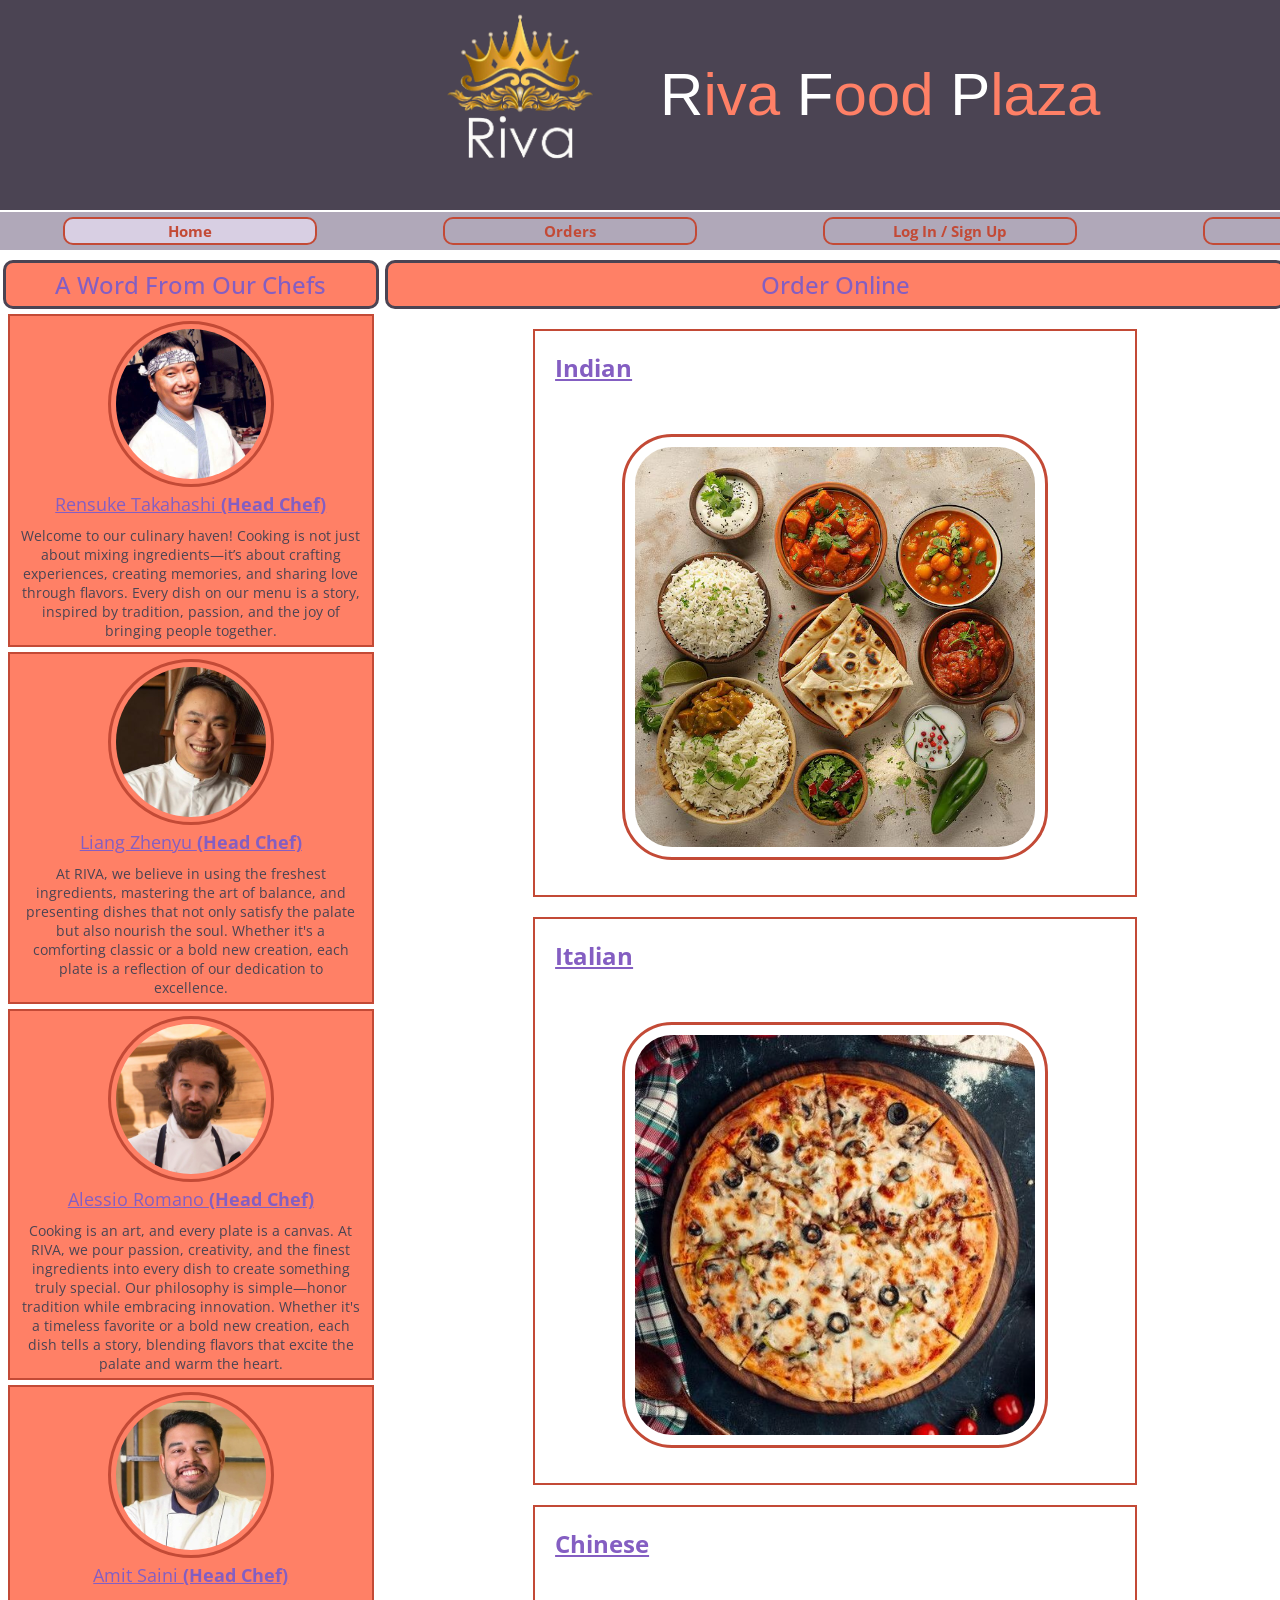
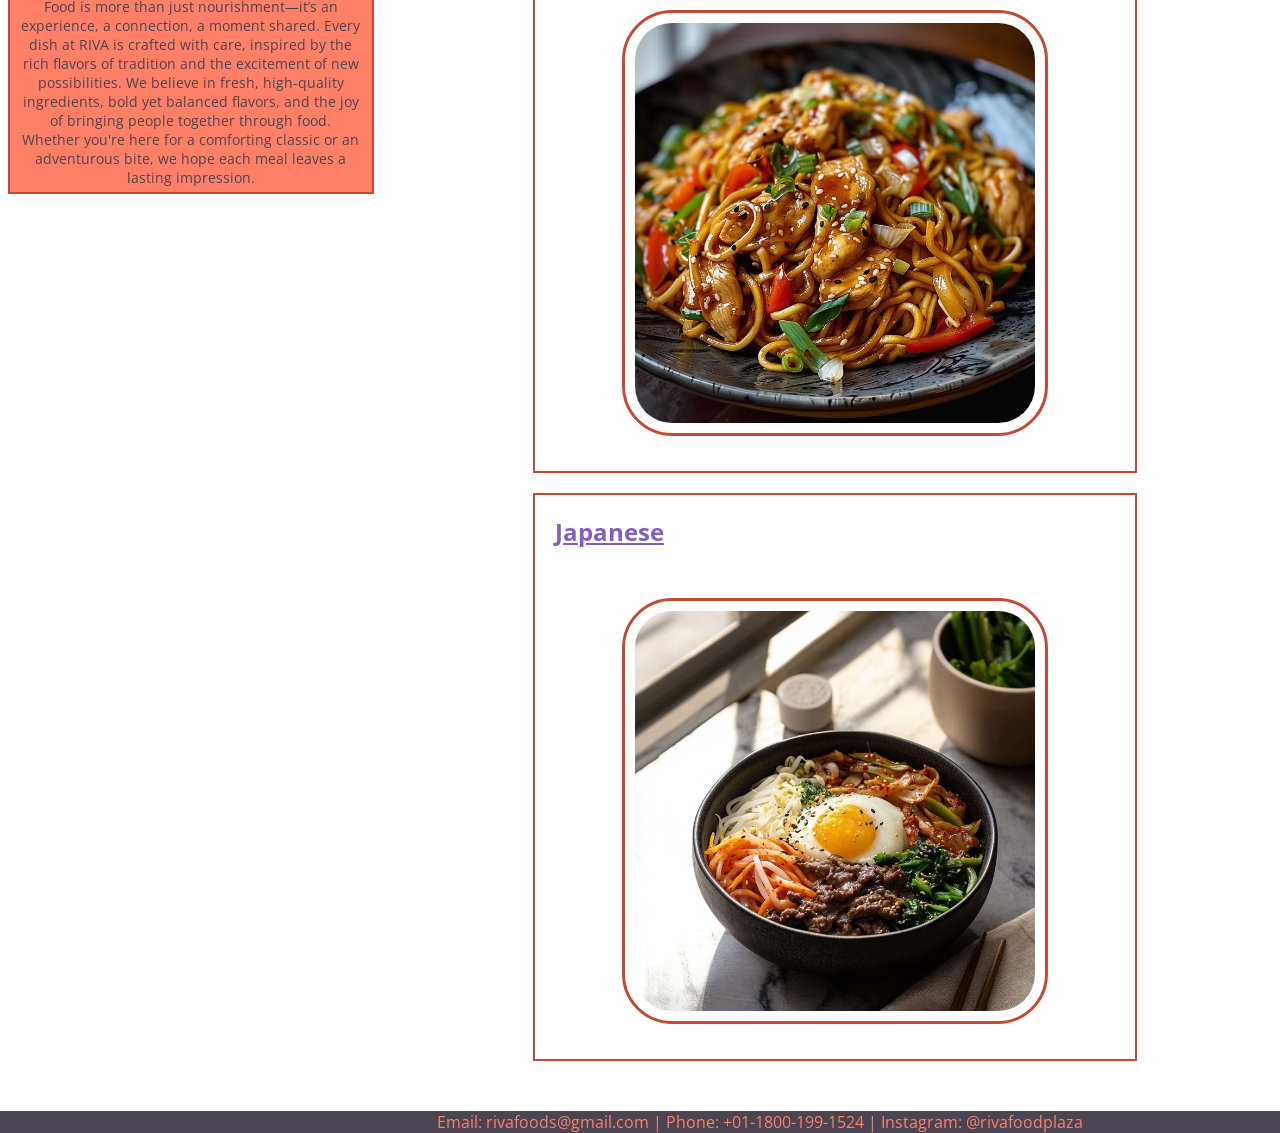
<file: index.html>
<!DOCTYPE html>
<html>
    <title>Welcome to RIVA</title>
    <meta charset="utf-8">
    <link href="indexstyle.css" rel="stylesheet">
    <link href="head-foot.css" rel="stylesheet">
    <link rel="preconnect" href="https://fonts.googleapis.com">
    <link rel="preconnect" href="https://fonts.gstatic.com" crossorigin>
    <link href="https://fonts.googleapis.com/css2?family=Big+Shoulders+Stencil:opsz,wght@10..72,100..900&family=Open+Sans:ital,wght@0,300..800;1,300..800&family=Winky+Sans:ital,wght@0,300..900;1,300..900&display=swap" rel="stylesheet">
    <body>
        <header>
            <img src="resources/logo.png" />
            <h1><span class="alpha">R</span>iva <span class="alpha">F</span>ood <span class="alpha">P</span>laza</h1>
        </header>
        <nav>
            <h5 id = "st">Home</h5>
            <a href="order.html"><h5 class = "nst">Orders</h5></a>
            <a href="login.html"><h5 class = "nst">Log In / Sign Up</h5></a>
            <a href="dinein.html"><h5 class = "nst">Dine In</h5></a>
        </nav>
        <main>
            <section id="Staff">
                <h3 class="sechd">A Word From Our Chefs</h3>
                <div>
                    <img src="resources/japanese.jpeg" />
                    <p class="name">Rensuke Takahashi <strong>(Head Chef)</strong></p>
                    <p class="word">Welcome to our culinary haven! Cooking is not just about mixing ingredients—it’s about crafting experiences, creating memories, and sharing love through flavors. Every dish on our menu is a story, inspired by tradition, passion, and the joy of bringing people together.</p>
                </div>
                <div>
                    <img src="resources/chinese.jpeg" />
                    <p class="name">Liang Zhenyu <strong>(Head Chef)</strong></p>
                    <p class="word">At RIVA, we believe in using the freshest ingredients, mastering the art of balance, and presenting dishes that not only satisfy the palate but also nourish the soul. Whether it's a comforting classic or a bold new creation, each plate is a reflection of our dedication to excellence.</p>
                </div>
                <div>
                    <img src="resources/italian.jpeg" />
                    <p class="name">Alessio Romano <strong>(Head Chef)</strong></p>
                    <p class="word">Cooking is an art, and every plate is a canvas. At RIVA, we pour passion, creativity, and the finest ingredients into every dish to create something truly special. Our philosophy is simple—honor tradition while embracing innovation. Whether it's a timeless favorite or a bold new creation, each dish tells a story, blending flavors that excite the palate and warm the heart.</p>
                </div>
                <div>
                    <img src="resources/indian.jpeg" />
                    <p class="name">Amit Saini <strong>(Head Chef)</strong></p>
                    <p class="word">Food is more than just nourishment—it’s an experience, a connection, a moment shared. Every dish at RIVA is crafted with care, inspired by the rich flavors of tradition and the excitement of new possibilities. We believe in fresh, high-quality ingredients, bold yet balanced flavors, and the joy of bringing people together through food. Whether you're here for a comforting classic or an adventurous bite, we hope each meal leaves a lasting impression.</p>
                </div>
            </section>
            <section id="main">
                <h3 class="sechd">Order Online</h3>
                <a href="ordering.html"><div>
                    <h2>Indian</h2>
                    <img src="resources/Indian Cuisine.jpeg" />
                </div></a>
                <a href="ordering.html"><div>
                    <h2>Italian</h2>
                    <img src="resources/italian Cuisine.jpeg" />
                </div></a>
                <a href="ordering.html"><div>
                    <h2>Chinese</h2>
                    <img src="resources/chinese Cuisine.jpeg" />
                </div></a>
                <a href="ordering.html"><div>
                    <h2>Japanese</h2>
                    <img src="resources/japanese cuisine.jpeg" />
                </div></a>
            </section>
            <section id="reviews">
                <h3 class="sechd">Reviews</h3>
                <div>
                    <h5>Aarav Mehta</h5><img src="resources/star.png" /><img src="resources/star.png" /><img src="resources/star.png" /><img src="resources/star.png" /><img id="nc" src="resources/star.png" />
                </div>
                <div>
                    <h5>Vivaan Sharma</h5><img src="resources/star.png" /><img src="resources/star.png" /><img src="resources/star.png" /><img src="resources/star.png" /><img src="resources/star.png" />
                </div>
                <div>
                    <h5>Anaya Desai</h5><img src="resources/star.png" /><img src="resources/star.png" /><img src="resources/star.png" /><img id="nc" src="resources/star.png" /><img id="nc" src="resources/star.png" />
                </div>
                <div>
                    <h5>Rudra Iyer</h5><img src="resources/star.png" /><img id="nc" src="resources/star.png" /><img id="nc" src="resources/star.png" /><img id="nc" src="resources/star.png" /><img id="nc" src="resources/star.png" />
                </div>
                <div>
                    <h5>Siya Nair</h5><img src="resources/star.png" /><img src="resources/star.png" /><img src="resources/star.png" /><img src="resources/star.png" /><img src="resources/star.png" />
                </div>
                <div>
                    <h5>Avni Khanna</h5><img src="resources/star.png" /><img src="resources/star.png" /><img id="nc" src="resources/star.png" /><img id="nc" src="resources/star.png" /><img id="nc" src="resources/star.png" />
                </div>
                <div>
                    <h5>Kian Verma</h5><img src="resources/star.png" /><img src="resources/star.png" /><img src="resources/star.png" /><img src="resources/star.png" /><img id="nc" src="resources/star.png" />
                </div>
                <div>
                    <h5>Arjun Malhotra</h5><img src="resources/star.png" /><img src="resources/star.png" /><img src="resources/star.png" /><img src="resources/star.png" /><img id="nc" src="resources/star.png" />
                </div>
                <div>
                    <h5>Devansh Kapoor</h5><img src="resources/star.png" /><img src="resources/star.png" /><img src="resources/star.png" /><img id="nc" src="resources/star.png" /><img id="nc" src="resources/star.png" />
                </div>
                <div>
                    <h5>Kiara Mukherjee</h5><img src="resources/star.png" /><img src="resources/star.png" /><img src="resources/star.png" /><img src="resources/star.png" /><img src="resources/star.png" />
                </div>
                <div>
                    <h5>Meher Sinha</h5><img src="resources/star.png" /><img src="resources/star.png" /><img src="resources/star.png" /><img src="resources/star.png" /><img id="nc" src="resources/star.png" />
                </div>
                <div>
                    <h5>Ishita Rao</h5><img src="resources/star.png" /><img src="resources/star.png" /><img src="resources/star.png" /><img src="resources/star.png" /><img src="resources/star.png" />
                </div>
                <div>
                    <h5>Shaurya Bansal</h5><img src="resources/star.png" /><img src="resources/star.png" /><img src="resources/star.png" /><img id="nc" src="resources/star.png" /><img id="nc" src="resources/star.png" />
                </div>
                <div>
                    <h5>Tara Agarwal</h5><img src="resources/star.png" /><img src="resources/star.png" /><img id="nc" src="resources/star.png" /><img id="nc" src="resources/star.png" /><img id="nc" src="resources/star.png" />
                </div>
                <div>
                    <h5>Yuvraj Thakur</h5><img src="resources/star.png" /><img src="resources/star.png" /><img src="resources/star.png" /><img src="resources/star.png" /><img id="nc" src="resources/star.png" />
                </div>
                <div>
                    <h5>Riya Saxena</h5><img src="resources/star.png" /><img src="resources/star.png" /><img src="resources/star.png" /><img src="resources/star.png" /><img id="nc" src="resources/star.png" />
                </div>
                <div>
                    <h5>Samarth Joshi</h5><img src="resources/star.png" /><img src="resources/star.png" /><img src="resources/star.png" /><img src="resources/star.png" /><img src="resources/star.png" />
                </div>
                <div>
                    <h5>Saanvi Kulkarni</h5><img src="resources/star.png" /><img src="resources/star.png" /><img src="resources/star.png" /><img src="resources/star.png" /><img id="nc" src="resources/star.png" />
                </div>
                <div>
                    <h5>Tanisha Patil</h5><img src="resources/star.png" /><img src="resources/star.png" /><img src="resources/star.png" /><img id="nc" src="resources/star.png" /><img id="nc" src="resources/star.png" />
                </div>
            </section>
        </main>
        <footer>
            <p>Email: rivafoods@gmail.com  |  Phone: +01-1800-199-1524  |  Instagram: @rivafoodplaza</p>
        </footer>
        <!-- <script src="rivafoodplaza.js"></script> -->
    </body>
</html>
</file>
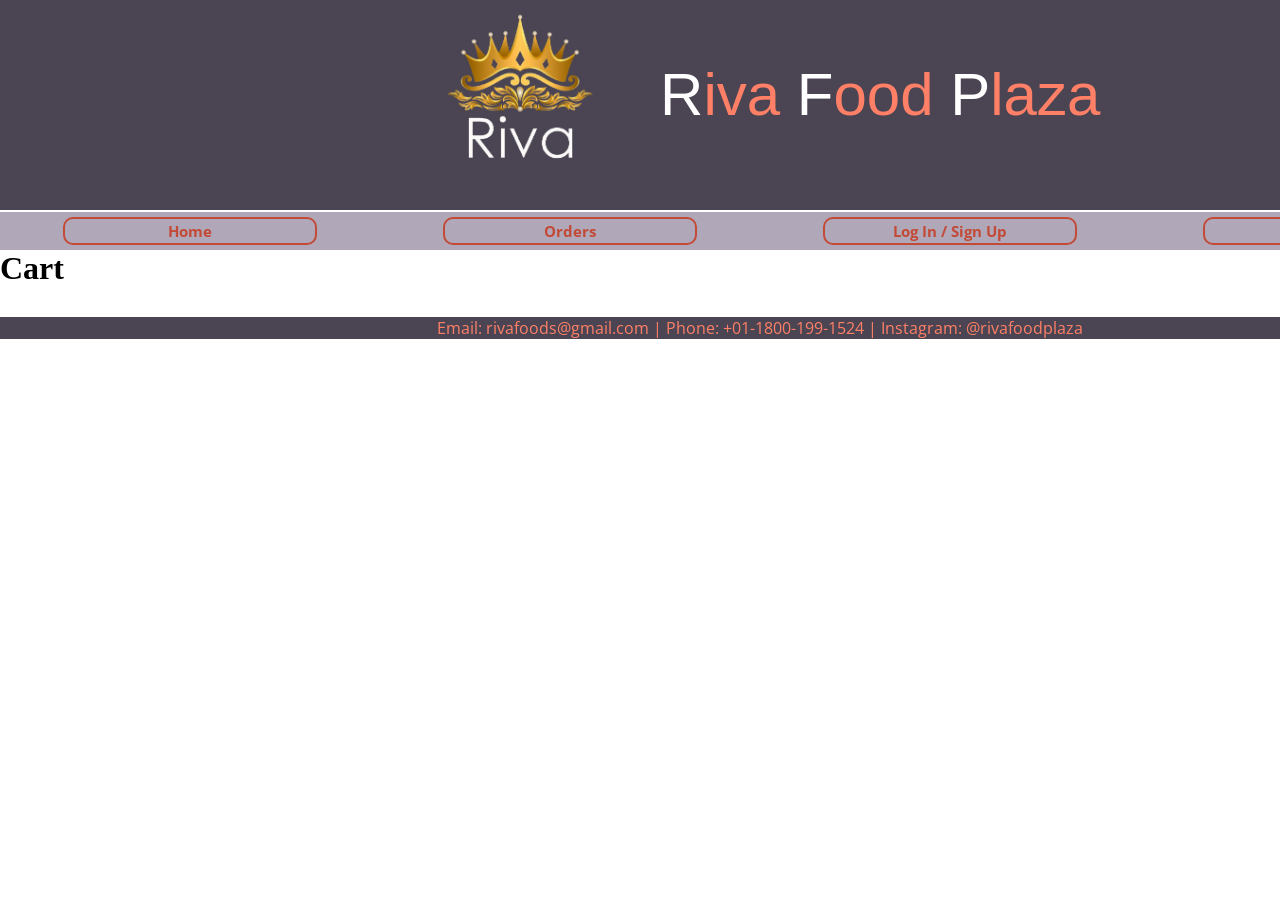
<file: cart.html>
<!DOCTYPE html>
<html>
    <title>Welcome to RIVA</title>
    <meta charset="utf-8">
    <link href="head-foot.css" rel="stylesheet">
    <link rel="preconnect" href="https://fonts.googleapis.com">
    <link rel="preconnect" href="https://fonts.gstatic.com" crossorigin>
    <link href="https://fonts.googleapis.com/css2?family=Big+Shoulders+Stencil:opsz,wght@10..72,100..900&family=Open+Sans:ital,wght@0,300..800;1,300..800&family=Winky+Sans:ital,wght@0,300..900;1,300..900&display=swap" rel="stylesheet">
    <body>
        <header>
            <img src="resources/logo.png" />
            <h1><span class="alpha">R</span>iva <span class="alpha">F</span>ood <span class="alpha">P</span>laza</h1>
        </header>
        <nav>
            <a href="index.html"><h5 class = "nst">Home</h5></a>
            <a href="order.html"><h5 class = "nst">Orders</h5></a>
            <a href="login.html"><h5 class = "nst">Log In / Sign Up</h5></a>
            <a href="dinein.html"><h5 class = "nst">Dine In</h5></a>
        </nav>
        <h1>Cart</h1>
        <footer>
            <p>Email: rivafoods@gmail.com  |  Phone: +01-1800-199-1524  |  Instagram: @rivafoodplaza</p>
        </footer>
    </body>
</html>
</file>
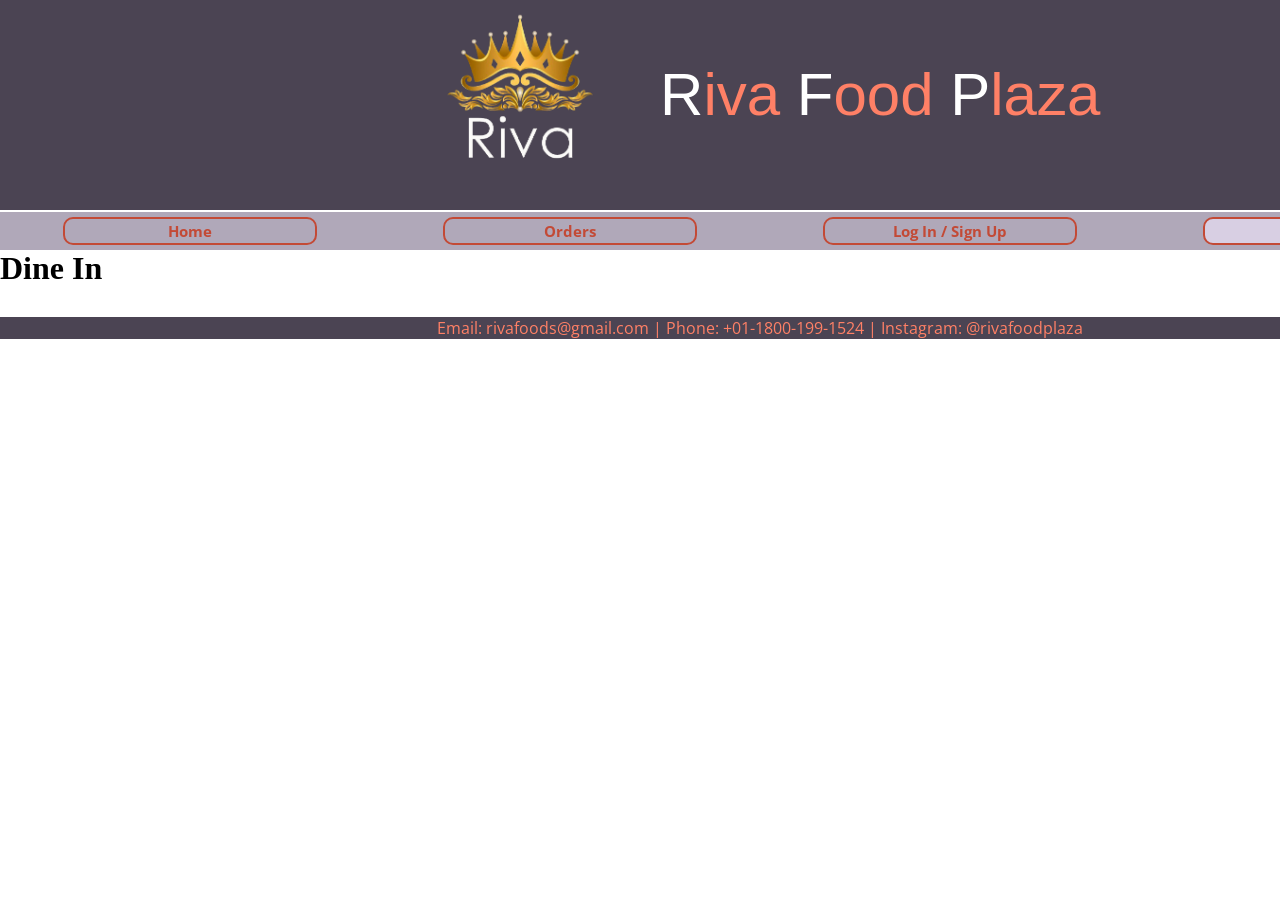
<file: dinein.html>
<!DOCTYPE html>
<html>
    <title>Welcome to RIVA</title>
    <meta charset="utf-8">
    <link href="head-foot.css" rel="stylesheet">
    <link rel="preconnect" href="https://fonts.googleapis.com">
    <link rel="preconnect" href="https://fonts.gstatic.com" crossorigin>
    <link href="https://fonts.googleapis.com/css2?family=Big+Shoulders+Stencil:opsz,wght@10..72,100..900&family=Open+Sans:ital,wght@0,300..800;1,300..800&family=Winky+Sans:ital,wght@0,300..900;1,300..900&display=swap" rel="stylesheet">
    <body>
        <header>
            <img src="resources/logo.png" />
            <h1><span class="alpha">R</span>iva <span class="alpha">F</span>ood <span class="alpha">P</span>laza</h1>
        </header>
        <nav>
            <a href="index.html"><h5 class = "nst">Home</h5></a>
            <a href="order.html"><h5 class = "nst">Orders</h5></a>
            <a href="login.html"><h5 class = "nst">Log In / Sign Up</h5></a>
            <h5 id = "st">Dine In</h5>
        </nav>
        <h1>Dine In</h1>
        <footer>
            <p>Email: rivafoods@gmail.com  |  Phone: +01-1800-199-1524  |  Instagram: @rivafoodplaza</p>
        </footer>
    </body>
</html>
</file>
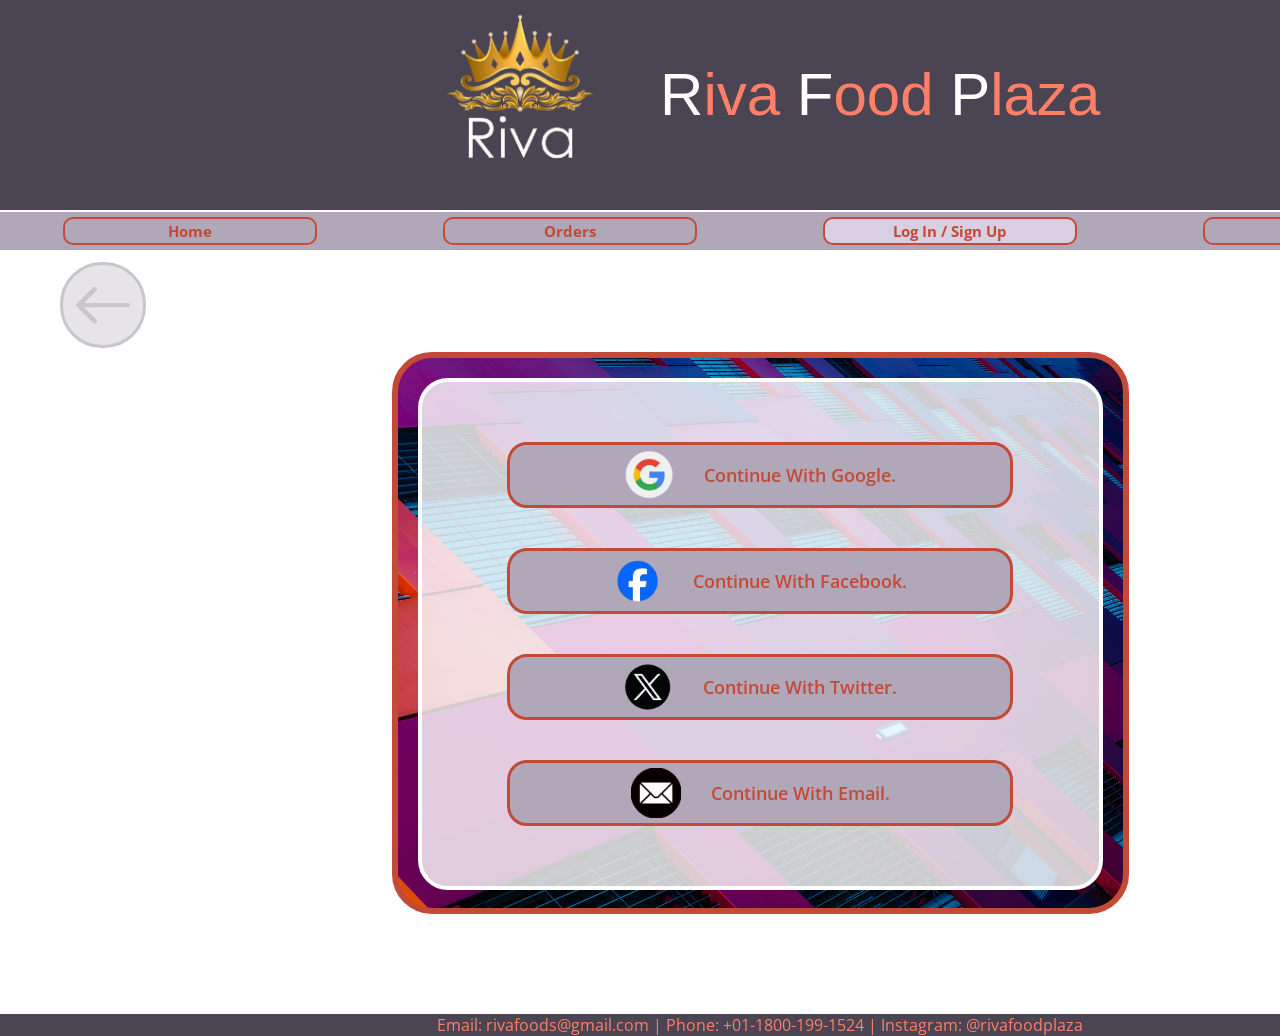
<file: login.html>
<!DOCTYPE html>
<html>
    <title>Welcome to RIVA</title>
    <meta charset="utf-8">
    <link href="head-foot.css" rel="stylesheet">
    <link href="loginstyle.css" rel="stylesheet">
    <link rel="preconnect" href="https://fonts.googleapis.com">
    <link rel="preconnect" href="https://fonts.gstatic.com" crossorigin>
    <link href="https://fonts.googleapis.com/css2?family=Big+Shoulders+Stencil:opsz,wght@10..72,100..900&family=Open+Sans:ital,wght@0,300..800;1,300..800&family=Winky+Sans:ital,wght@0,300..900;1,300..900&display=swap" rel="stylesheet">
    <body>
        <header>
            <img src="resources/logo.png" />
            <h1><span class="alpha">R</span>iva <span class="alpha">F</span>ood <span class="alpha">P</span>laza</h1>
        </header>
        <nav>
            <a href="index.html"><h5 class = "nst">Home</h5></a>
            <a href="order.html"><h5 class = "nst">Orders</h5></a>
            <h5 id = "st">Log In / Sign Up</h5>
            <a href="dinein.html"><h5 class = "nst">Dine In</h5></a>
        </nav>
        <main>
            <img src="resources/backIcon.png" class="hid" id="backButton" />
            <!-- Continue Section Starts -->
            <section class="background" id="continue">
                <section class="content">
                    <a href="#"   id="google-link"><div>
                        <img src="resources/google.png" />
                        <p>Continue With Google.</p>
                    </div></a>
                    <a href="#" id="facebook-link"><div>
                        <img src="resources/facebook.png" />
                        <p>Continue With Facebook.</p>
                    </div></a>
                    <a href="#" id="twitter-link"><div>
                        <img src="resources/twitter.png" />
                        <p>Continue With Twitter.</p>
                    </div></a>
                    <a href="#" id="email-link"><div>
                        <img src="resources/email2.png" />
                        <p>Continue With Email.</p>
                    </div></a>
                </section>
            </section>
            <!-- Login Section Starts -->
            <section class="hidden" id="login">
                <section class="content">
                    <h3>Welcome! Please provide following details.</h3>
                    <div id = "email">
                        <img src="resources/Email.png" class="inputIcon" alt="Enter Email or Phone"/>
                        <input type = "text" placeholder="Enter Email Or Phone" class="log" id="emailInput" maxlength="25">
                    </div>
                    <div id = "password">
                        <img src="resources/Password.png" class="inputIcon" alt="Enter Password"/>
                        <input type="password" placeholder="Enter Password" class="log" required maxlength="15">
                    </div>
                    <div class="button">
                        <input type="button" value="Log In" class="buttonStyle" id="LogIn">
                        <input type="button" value="Sign Up" class="buttonStyle" id="SignUp">
                    </div>
                    <div>
                        <input type="button" value="Forget Password" id="forgetButton">
                    </div>
                </section>
            </section>
            <!-- Sign Up Section Starts-->
            <section class="hidden" id="signup">
                <section class="content">
                    <h3>Register.</h3>
                    <div id="names">
                        <div>
                            <label for="firstname">First Name :</label>
                            <input type="text" id="firstname" class="inputBox" required maxlength="25">
                        </div>
                        <div>
                            <label for="lastname">Last Name :</label>
                            <input type="text" id="lastname" class="inputBox" required maxlength="25">
                        </div>
                    </div>
                    <div id="extras">
                        <div id="extrasPhone">
                            <label for="phone">Phone :</label>
                            <input type="text" id="phone" class="inputBox" required maxlength="15">
                        </div>
                        <div id="extrasEmail">
                            <label for="username">Email :</label>
                            <input type="email" required id="username" class="inputBox" maxlength="25">
                        </div>
                    </div>
                    <div id="gender">
                            <label>Gender :</label>
                            <input type="radio" id="male" value="male" name="gender">
                            <label for="male">Male</label>
                            <input type="radio" id="female" value="female" name="gender">
                            <label for="female">Female</label>
                            <input type="radio" id="other" value="other" name="gender">
                            <label for="other">Other</label>
                    </div>
                    <div id="pass">
                        <div>
                            <label for="newpass">Password :</label>
                            <input type="password" id="newpass" class="inputBox" required maxlength="15">
                        </div>
                        <div>
                            <label for="cnfpass">Confirm Password :</label>
                            <input type="password" id="cnfpass" class="inputBox" required maxlength="15">
                        </div>
                    </div>
                    <div class="button">
                        <input type="button" value="Sign Up" class="buttonStyle" id="signUpButton">
                    </div>
                </section>
            </section>
            <!-- Forget Password Section Start -->
            <section class="hidden" id="forgetPass">
                <section class="content">
                    <h3 id="veri-head">Don't worry! We have your back.</h3>
                    <div id="forget-1">
                        <div id="forgetOne">
                            <img src="resources/Email.png" alt="Enter Email" class="inputIcon" />
                            <input type="email" placeholder="Please Enter Your Email Here" id="inputEmail" class="log" maxlength="25">
                        </div>
                        <input type="button" class="buttonStyle" id="continueButton-1" value="Continue">
                    </div>
                    <div id="forget-2" class="hidden">
                        <p>We have sent a verification code to your email address to confirm your identity and ensure that you are the rightful owner of this account. Please check your inbox and enter the code to complete the verification process.</p>
                        <input type="text" placeholder="Enter Verification Code" id="veri-code" class="inputBox">
                        <input type="button" class="buttonStyle" id="continueButton-2" value="Continue">
                    </div>
                </section>
            </section>
            <!-- Change Password Section Starts -->
            <section class="hidden" id="changePass">
                <section class="content">
                    <h3>Time for a Password Makeover!</h3>
                    <input type="password" placeholder="Please Enter New Password" id="newPassword" class="inputBox">
                    <input type="password" placeholder="Confirm New Password" id="confirmPassword" class="inputBox">
                    <div>
                        <input type="button" class="buttonStyle" value="Continue" id="continueButton-3">
                    </div>
                </section>
            </section>
            <!-- Password Changed Section Starts -->
            <section class="hidden" id="passChanged">
                <section class="content">
                    <h3>Success! Your Password Has Been Updated Securely.</h3>
                    <div id="message-1">
                        <p>Thank you for choosing Riva Food Plaza! We’re delighted to have served you and hope you enjoyed your meal. Your support means the world to us, and we can’t wait to welcome you back for another delicious experience!</p>
                    </div>
                    <div id="message-2">
                        <p>&#9135;&#9135;  Stay happy, stay hungry!</p>
                    </div>
                    <div>
                        <input type="button" class="buttonStyle" value="Okay" id="okayButton">
                    </div>
                </section>
            </section>
        </main>
        <footer>
            <p>Email: rivafoods@gmail.com  |  Phone: +01-1800-199-1524  |  Instagram: @rivafoodplaza</p>
        </footer>
        <script src="login.js"></script>
    </body>
</html>
</file>
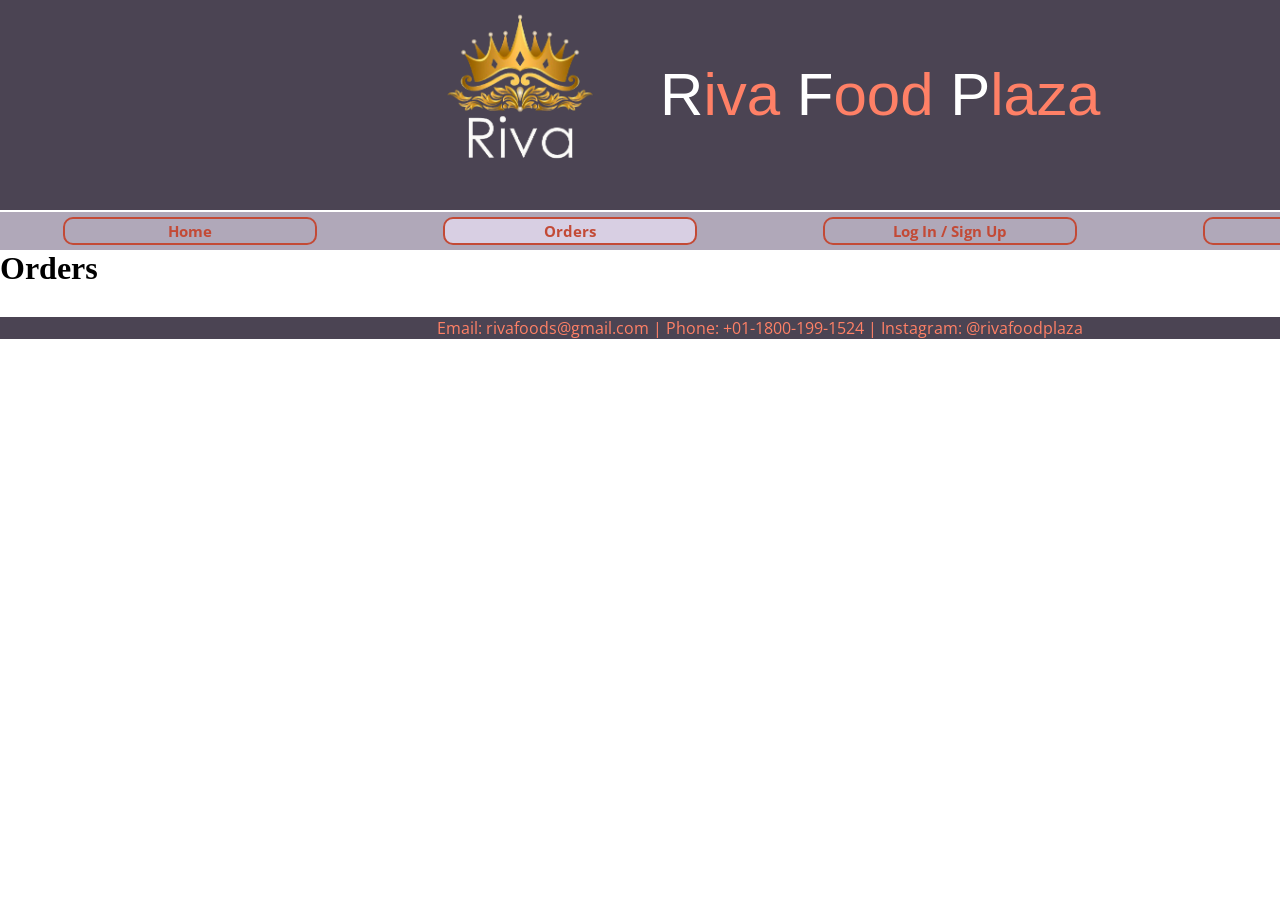
<file: order.html>
<!DOCTYPE html>
<html>
    <title>Welcome to RIVA</title>
    <meta charset="utf-8">
    <link href="head-foot.css" rel="stylesheet">
    <link rel="preconnect" href="https://fonts.googleapis.com">
    <link rel="preconnect" href="https://fonts.gstatic.com" crossorigin>
    <link href="https://fonts.googleapis.com/css2?family=Big+Shoulders+Stencil:opsz,wght@10..72,100..900&family=Open+Sans:ital,wght@0,300..800;1,300..800&family=Winky+Sans:ital,wght@0,300..900;1,300..900&display=swap" rel="stylesheet">
    <body>
        <header>
            <img src="resources/logo.png" />
            <h1><span class="alpha">R</span>iva <span class="alpha">F</span>ood <span class="alpha">P</span>laza</h1>
        </header>
        <nav>
            <a href="index.html"><h5 class = "nst">Home</h5></a>
            <h5 id = "st">Orders</h5>
            <a href="login.html"><h5 class = "nst">Log In / Sign Up</h5></a>
            <a href="dinein.html"><h5 class = "nst">Dine In</h5></a>
        </nav>
        <h1>Orders</h1>
        <footer>
            <p>Email: rivafoods@gmail.com  |  Phone: +01-1800-199-1524  |  Instagram: @rivafoodplaza</p>
        </footer>
    </body>
</html>
</file>
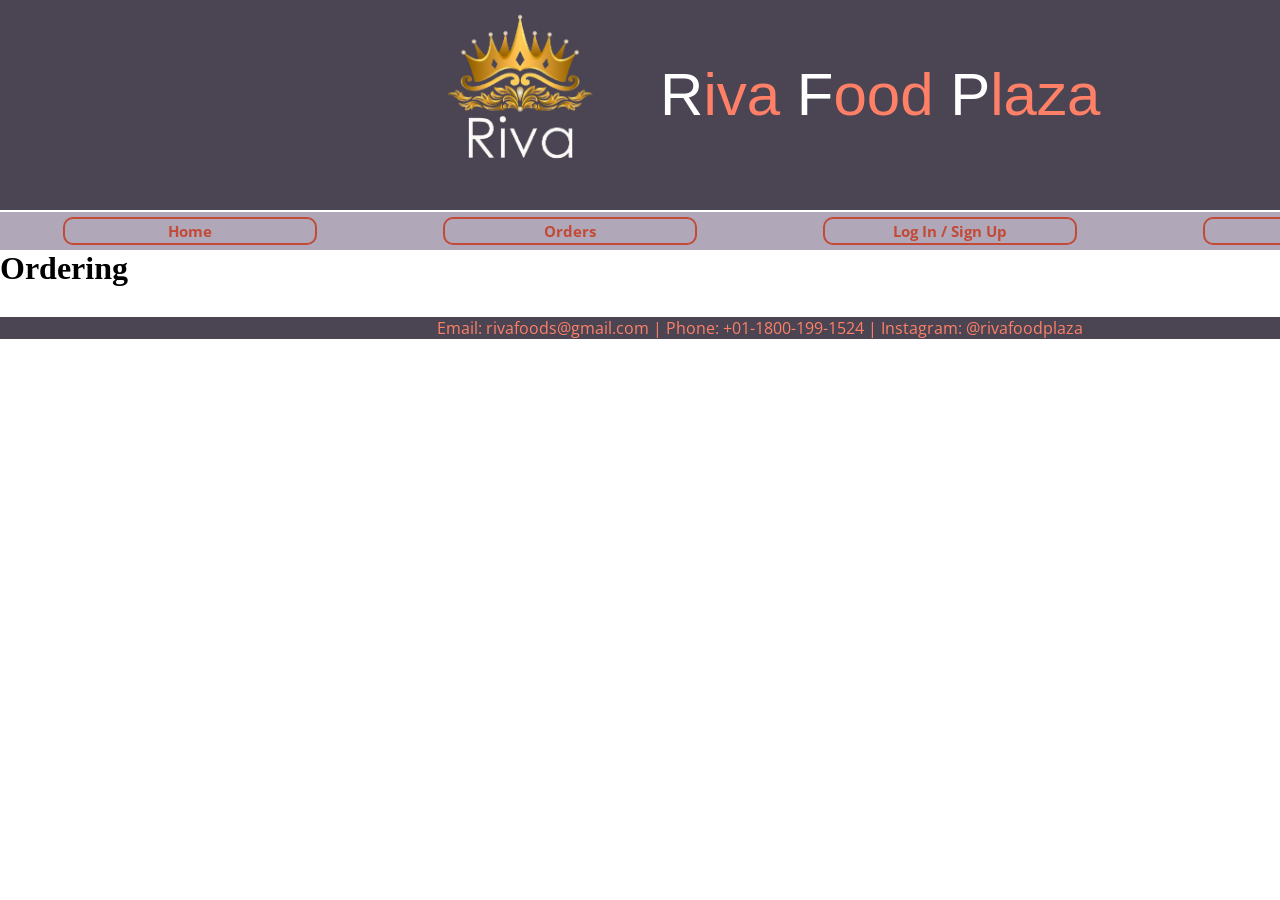
<file: ordering.html>
<!DOCTYPE html>
<html>
    <title>Welcome to RIVA</title>
    <meta charset="utf-8">
    <link href="head-foot.css" rel="stylesheet">
    <link rel="preconnect" href="https://fonts.googleapis.com">
    <link rel="preconnect" href="https://fonts.gstatic.com" crossorigin>
    <link href="https://fonts.googleapis.com/css2?family=Big+Shoulders+Stencil:opsz,wght@10..72,100..900&family=Open+Sans:ital,wght@0,300..800;1,300..800&family=Winky+Sans:ital,wght@0,300..900;1,300..900&display=swap" rel="stylesheet">
    <body>
        <header>
            <img src="resources/logo.png" />
            <h1><span class="alpha">R</span>iva <span class="alpha">F</span>ood <span class="alpha">P</span>laza</h1>
        </header>
        <nav>
            <a href="index.html"><h5 class = "nst">Home</h5></a>
            <a href="order.html"><h5 class = "nst">Orders</h5></a>
            <a href="login.html"><h5 class = "nst">Log In / Sign Up</h5></a>
            <a href="dinein.html"><h5 class = "nst">Dine In</h5></a>
        </nav>
        <h1>Ordering</h1>
        <footer>
            <p>Email: rivafoods@gmail.com  |  Phone: +01-1800-199-1524  |  Instagram: @rivafoodplaza</p>
        </footer>
    </body>
</html>
</file>
<file: indexstyle.css>
main {
    display: flex;
    justify-content: center;
    margin-top: 10px;
}
#reviews img{
    height: 30px;
    margin: 0 2px;
    padding: 1px;
}
#Staff {
    left: 0px;
    width: 25%;
    text-align: center;
    font-family: "Open Sans",sans-serif;
    margin: 0 3px;
    /* background-color: white; */
    border-radius: 10px;
}
#Staff h3 {
    font-size: 24px;
    background-color: #ff8066;
    color: #845ec2;
    padding: 5px 0px;
    font-weight: 500;
}
#Staff img {
    height: 150px;
    border-radius: 90px;
    border: 3px #c34a36 solid;
    padding: 5px;
}
#Staff div{
    margin-top: 20px;
    margin: 5px;
    border: 2px #c34a36 solid;
    padding: 5px 0px;
    background-color: #ff8066;
    position: sticky;
    top: 95px;
}
#Staff .name {
    font-size: 18px;
    color: #845ec2;
    text-decoration: underline;
}
#Staff .word {
    color: #4b4453;    ;
    font-size: 14px;
    margin-top: 10px;
    padding: 0 10px;
}
#main {
    padding: 0 auto;
    width: 60%;
    text-align: center;
    font-family: "Open Sans", sans-serif;
    margin: 0 3px;
    /* background-color: white; */
    border-radius: 10px;
}
#main div {
    border: 2px #c34a36 solid;
    width: 600px;
    margin: 20px auto;
    background-color: #ffff;
    position: sticky;
    top: 95px;
}
#main div:hover {
    background-color: #ff8066;
}
#main h2 {
    text-align: left;
    padding: 20px;
    color: #845ec2;
    text-decoration: underline;
}
#main h3 {
    font-size: 24px;
    background-color: #ff8066;
    color: #845ec2;
    font-weight: 500;
    padding: 5px 0px;
}
#main img {
    height: 400px;
    margin: 30px;
    border: 3px #c34a36 solid;
    padding: 10px;
    border-radius: 50px;
}
#reviews {
    padding: 0 auto;
    width: 15%;
    display: inline;
    font-family: "Open Sans", sans-serif;
    margin: 0 3px;
    /* background-color: white; */
    border-radius: 10px;
}
#reviews h3 {
    text-align: center;
    font-size: 24px;
    background-color: #ff8066;
    color: #845ec2;
    font-weight: 500;
    padding: 5px 0px;
}
#reviews div {
    margin: 10px 10px;
    border: 2px #c34a36 solid;
    padding: 2px;
    position: sticky;
    top: 95px;
    background-color: #ff8066;
}
#reviews h5 {
    text-align: center;
    padding: 2px 0;
    color: #845ec2;
}
#nc {
    opacity: 0.5;
}
.sechd {
    position: sticky;
    top: 40px;
    border-radius: 10px;
    border: 3px #4b4453 solid;
    padding: 5px;
}
</file>
<file: head-foot.css>
* {
    margin: 0px;
    padding: 0px;
}
@font-face {
    font-family: "Century Gothic";
    src: url('font/centurygothic.ttf') format("ttf");
}
.alpha {
    color: white;
}
body {
    width: 1520px;
}
header img {
    height: 200px;
    padding-top: 10px;
}
header {
    display: flex;
    padding: 0 0 0 25%;
    width: 75%;
    background-color: #4b4453;
}
header h1 {
    text-align: center;
    /* margin-left: 10px; */
    margin-top: 60px;
    font-family: "Century Gothic", sans-serif;
    font-size: 60px;
    color: #ff8066;
    font-weight: 300;
}
nav {
    display: flex;
    justify-content: space-around;
    margin-top: 2px;
    background-color: #b0a8b9;
    font-family: "Open Sans", sans-serif;
    font-size: 18px;
    position: sticky;
    top: 0px;
    z-index: 1;
}
a {
    text-decoration: none;
}
nav h5{
    text-align: center;
    margin-top: 5px;
    margin-bottom: 5px;
    padding: 2px 0px;
    border: 2px #c34a36 solid;
    color: #c34a36;
    width: 250px;
    border-radius: 10px;
}
.nst:hover {
    color: white;
    border: 2px white solid;
}
#st {
    background-color: rgba(216, 207, 227);;
}
footer {
    font-family: "Open Sans", sans-serif;
    text-align: center;
    margin-top: 30px;
    background-color: #4b4453;
    color: #ff8066;
}
</file>
<file: loginstyle.css>
* {
    caret-color: #c34a36;
}
.vis {
    height: 80px;
    background-color: #c34a36;
    border-radius: 42px;
    border: 3px #c34a36 solid;
    margin-top: 12px;
    margin-left: 60px;
}
.vis:hover {
    background-color: #ff8066;
}
.hid {
    height: 80px;
    background-color: #b0a8b9;
    border-radius: 42px;
    border: 3px #4b4453 solid;
    margin-top: 12px;
    margin-left: 60px;
    opacity: 0.3;
}
.hidden {
    display: none !important;
}
.background {
    background-image: url("resources/sec-background.jpg");
    background-size: 725px 550px;
    margin: 0px auto;
    margin-bottom: 100px;
    border: 6px #c34a36 solid;
    border-radius: 40px;
    width: 725px;
    height: 550px;
}
.content {
    font-family: "Open Sans", sans-serif;
    display: block;
    background-color: rgba(255, 255, 255,0.8);
    margin: 20px;
    padding: 20px;
    text-align: center;
    border-radius: 30px;
    border: 4px white solid;

}
section h3 {
    text-align: left;
    margin: 20px 20px;
    padding-left: 10px;
    padding-bottom: 15px;
    font-size: 30px;
    color: #845ec2;
    border-bottom: 2px #4b4453 solid;
    font-weight: 600;
}
.inputIcon {
    height: 40px;
    background-color: rgba(216, 207, 227, 0.8);
    border-top-left-radius: 23px;
    border-bottom-left-radius: 23px;
}
.log:focus-visible {
    outline: none;
}
#email:focus-within, #password:focus-within, #forgetOne:focus-within {
    border-color: #ff8066;
    border-radius: 35px;
}
#email, #password {
    display: flex;
    justify-content: center;
    align-items: center;
    margin: 38px auto;
    width: 350px;
    border: 3px #c34a36 solid;
    border-radius: 30px;
}
.log {
    height: 40px;
    width: 300px;
    background-color: rgba(216, 207, 227, 0.8);
    border: none;
    border-top-right-radius: 23px;
    border-bottom-right-radius: 23px;
    padding-left: 10px;
    font-size: 18px;
    color: #4b4453;
}
.button {
    font-family: "Open Sans";
    display: flex;
    justify-content: center;
    gap: 50px;
}
.buttonStyle {
    background-color: #b0a8b9;
    width: 150px;
    height: 50px;
    border-radius: 22px;
    border: 3px #c34a36 solid;
    font-weight: bold;
    color: #c34a36;
    font-size: 18px;
}
.buttonStyle:hover, .signup:hover {
    border-color: white;
    color: white;
    font-size: 20px;
}
#forgetButton {
    display: flex;
    justify-content: center;
    align-items: center;
    margin: 20px auto;
    font-size: 18px;
    color: #c34a36;
    border: 3px #c34a36 solid;
    border-radius: 22px;
    font-weight: bold;
    width: 200px;
    height: 50px;
    background-color: #b0a8b9;
}
#forgetButton:hover {
    font-size: 20px;
    color: white;
    border-color: white;
}
#continue img {
    height: 50px;
}
#continue div {
    display: flex;
    justify-content: center;
    align-items: center;
    margin: 40px auto;
    width: 500px;
    height: 60px;
    border: 3px #c34a36 solid;
    background-color: #b0a8b9;
    border-radius: 20px;
    color: #c34a36;
    font-size: 18px;
    font-weight: 600;
}
#continue p {
    padding-left: 30px;
}
#continue div:hover {
    color: white;
    border-color: white;
    font-size: 20px;
}
#names {
    display: flex;
    justify-content: center;
    align-items: center;
    font-size: 14px;
    color: #4b4453;
    font-weight: 600;
    margin: 20px auto;
    margin-top: 60px;
    gap: 15px;

}
#names input {
    margin-left: 10px;
    padding-inline: 10px;
    height: 30px;
    border: 3px #c34a36 solid;
    border-radius: 15px;
    background-color: rgba(216, 207, 227, 0.8);
    color: #4b4453;
    font-size: 14px;
}
#extras {
    display: flex;
    justify-content: space-evenly;
    align-items: center;
    font-size: 14px;
    color: #4b4453;
    font-weight: 600;
    margin-top: 20px;
    margin-bottom: 20px;
}
#extrasPhone {
    padding-left: 35px;
}
#extrasEmail {
    padding-left: 40px;
}
#extras input {
    padding-inline: 10px;
    height: 30px;
    border: 3px #c34a36 solid;
    border-radius: 15px;
    background-color: rgba(216, 207, 227, 0.8);
    color: #4b4453;
    font-size: 14px;
    margin-left: 10px;
}
#gender {
    display: flex;
    justify-content: center;
    align-items: center;
    font-size: 14px;
    color: #4b4453;
    font-weight: 600;
    gap: 20px;
    margin: 25px auto;
}
#pass {
    display: block;
    justify-content: center;
    align-items: center;
    font-size: 14px;
    color: #4b4453;
    font-weight: 600;
}
#pass div {
    text-align: left;
    margin-top: 20px;
    margin-bottom: 20px;
    margin-left: 90px;
    width: 500px;
}
#pass input {
    padding-inline: 10px;
    height: 30px;
    border: 3px #c34a36 solid;
    border-radius: 15px;
    background-color: rgba(216, 207, 227, 0.8);
    color: #4b4453;
    font-size: 14px;
    width: 330px;
}
#pass #newpass{
    margin-left: 63px;
}
#pass #cnfpass {
    margin-left: 6px;
}
#signup .button {
    align-items: center;
    margin-top: 20px;
    margin-left: 30px;
}
.inputBox:focus-visible {
    outline: none !important;
    border-color: #ff8066 !important;
}
#forgetOne {
    display: flex;
    margin: 143px auto;
    width: 350px;
    border: 3px #c34a36 solid;
    border-radius: 30px;
}
#forget-2 {
    margin: 0px auto;
    width: 550px;
}
#forget-2 p {
    font-size: 25px;
    color: #4b4453;
    margin: 35px auto;
}
#forget-2 #veri-code {
    padding-inline: 10px;
    height: 50px;
    border: 3px #c34a36 solid;
    border-radius: 28px;
    background-color: rgba(216, 207, 227, 0.8);
    color: #4b4453;
    font-size: 20px;
    width: 400px;
    text-align: center;
    margin-bottom: 35px;
}
#newPassword {
    padding-inline: 30px;
    height: 50px;
    border: 3px #c34a36 solid;
    border-radius: 28px;
    background-color: rgba(216, 207, 227, 0.8);
    color: #4b4453;
    font-size: 20px;
    width: 400px;
    margin-top: 50px;
    margin-bottom: 40px;
}
#confirmPassword {
    padding-inline: 30px;
    height: 50px;
    border: 3px #c34a36 solid;
    border-radius: 28px;
    background-color: rgba(216, 207, 227, 0.8);
    color: #4b4453;
    font-size: 20px;
    width: 400px;
    margin: 40px auto
}
#continueButton-3 {
    margin-top: 20px;
    margin-bottom: 5px;
}
#message-1 {
    width: 500px;
    margin: 40px auto;
    font-size: 20px;
    color: #4b4453;
}
#message-2 {
    width: 500px;
    margin: 45px auto;
    font-size: 20px;
    color: #4b4453;
    text-align: left;
}
</file>
